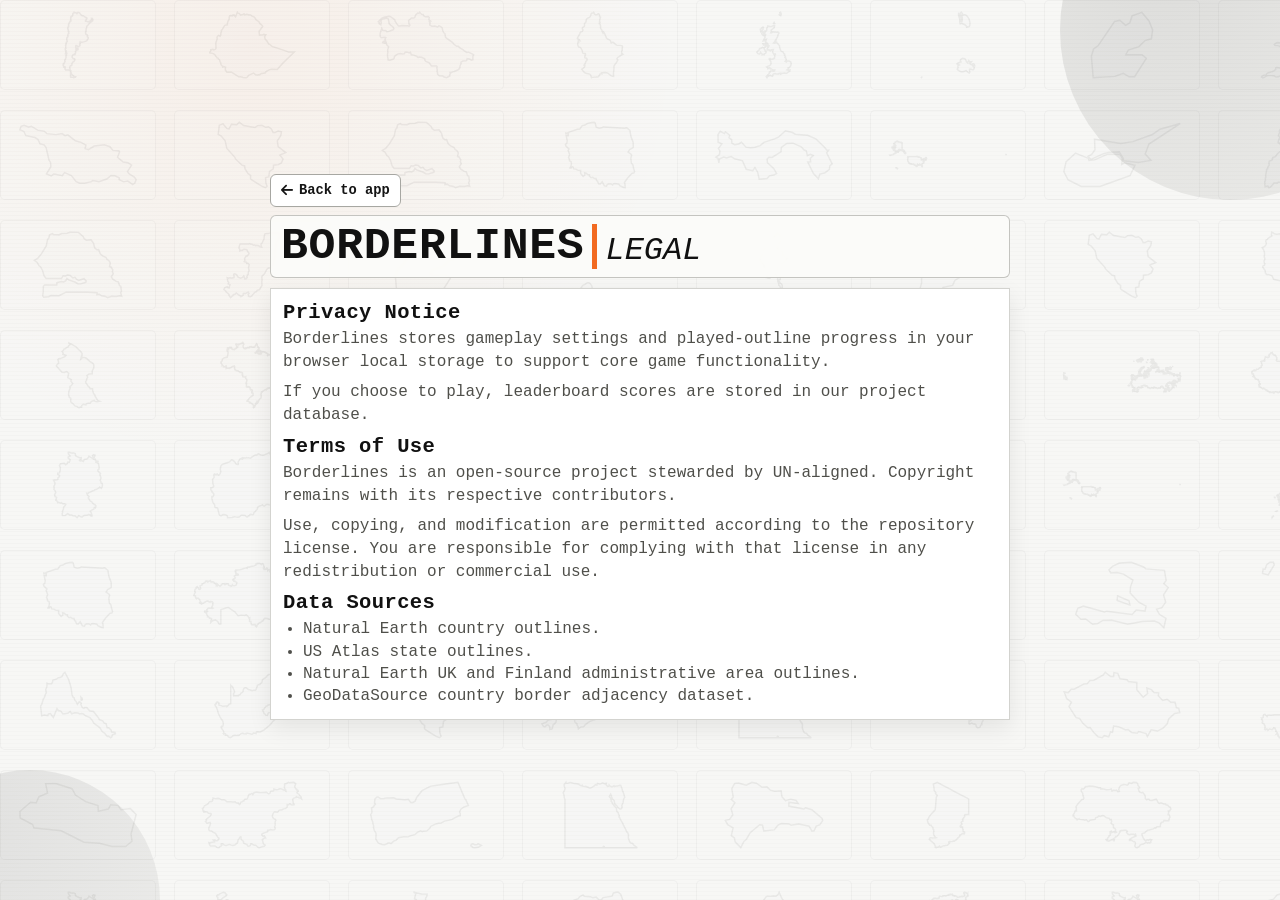
<file: legal.html>
<!doctype html>
<html lang="en">
  <head>
    <meta charset="UTF-8" />
    <meta name="viewport" content="width=device-width, initial-scale=1.0" />
    <title>Borderlines Legal and Sources</title>
    <link
      rel="stylesheet"
      href="https://cdnjs.cloudflare.com/ajax/libs/font-awesome/6.7.2/css/all.min.css"
      integrity="sha512-Evv84Mr4kqVGRNSgIGL/F/aIDqQb7xQ2vcrdIwxfjThSH8CSR7PBEakCr51Ck+w+/U6swU2Im1vVX0SVk9ABhg=="
      crossorigin="anonymous"
      referrerpolicy="no-referrer"
    />
    <link rel="stylesheet" href="./css/style.css" />
    <link rel="stylesheet" href="./css/backdrop.css" />
    <link rel="stylesheet" href="./css/home.css" />
    <link rel="stylesheet" href="./css/mobile.css" media="(max-width: 780px)" />
  </head>
  <body class="legal-view">
    <div id="outlineBackdrop" class="outline-backdrop" aria-hidden="true"></div>
    <div class="bg-shape bg-shape-1" aria-hidden="true"></div>
    <div class="bg-shape bg-shape-2" aria-hidden="true"></div>

    <main class="app">
      <div class="top-nav-row" id="topNavRow">
        <button id="backToModesBtn" type="button" class="ghost">
          <i class="fa-solid fa-arrow-left" aria-hidden="true"></i>
          <span>Back to app</span>
        </button>
      </div>

      <header class="header">
        <div class="header-title-row">
          <h1>Borderlines</h1>
          <span id="headerModeLabel" class="header-mode-label">Legal</span>
        </div>
      </header>

      <section class="card mode-select legal-page">
        <div class="mode-select-head">
          <h2>Privacy Notice</h2>
        </div>
        <p>
          Borderlines stores gameplay settings and played-outline progress in
          your browser local storage to support core game functionality.
        </p>
        <p>
          If you choose to play, leaderboard scores are stored in our project
          database.
        </p>

        <div class="mode-select-head legal-head-gap">
          <h2>Terms of Use</h2>
        </div>
        <p>
          Borderlines is an open-source project stewarded by UN-aligned.
          Copyright remains with its respective contributors.
        </p>
        <p>
          Use, copying, and modification are permitted according to the
          repository license. You are responsible for complying with that
          license in any redistribution or commercial use.
        </p>

        <div class="mode-select-head legal-head-gap">
          <h2>Data Sources</h2>
        </div>
        <ul class="legal-list">
          <li>Natural Earth country outlines.</li>
          <li>US Atlas state outlines.</li>
          <li>Natural Earth UK and Finland administrative area outlines.</li>
          <li>GeoDataSource country border adjacency dataset.</li>
        </ul>
      </section>
    </main>

    <script src="./vendor/d3.v7.min.js"></script>
    <script type="module">
      import { loadGameData } from "./js/gameData.js";

      const outlineBackdrop = document.getElementById("outlineBackdrop");
      const backBtn = document.getElementById("backToModesBtn");
      backBtn?.addEventListener("click", () => {
        window.location.href = "./index.html";
      });

      function createBackdropToken(country) {
        const d3 = globalThis.d3;
        const feature = country?.feature;
        if (!d3 || !feature) {
          return null;
        }

        const projection = d3.geoMercator();
        projection.fitExtent(
          [
            [4, 4],
            [68, 40],
          ],
          feature,
        );
        const path = d3.geoPath(projection);
        const pathD = path(feature);
        if (!pathD) {
          return null;
        }

        const token = document.createElement("div");
        token.className = "outline-backdrop-token";

        const svg = document.createElementNS(
          "http://www.w3.org/2000/svg",
          "svg",
        );
        svg.setAttribute("class", "outline-backdrop-svg");
        svg.setAttribute("viewBox", "0 0 72 44");
        svg.setAttribute("aria-hidden", "true");

        const p = document.createElementNS(
          "http://www.w3.org/2000/svg",
          "path",
        );
        p.setAttribute("d", pathD);
        p.setAttribute("class", "outline-backdrop-path");
        svg.appendChild(p);
        token.appendChild(svg);
        return token;
      }

      function renderOutlineBackdrop(data) {
        if (!outlineBackdrop) {
          return;
        }

        outlineBackdrop.innerHTML = "";
        if (!data?.countries?.length) {
          return;
        }

        const isMobile = window.matchMedia("(max-width: 780px)").matches;
        const isWide = window.matchMedia("(min-width: 1280px)").matches;
        const viewportHeight = Math.max(window.innerHeight || 0, 320);

        const tokenHeight = isMobile ? 50 : isWide ? 90 : 72;
        const lineGap = isMobile ? 12 : isWide ? 20 : 16;
        const rowStep = tokenHeight + lineGap;
        const computedRows =
          Math.floor((viewportHeight - tokenHeight) / rowStep) + 1;
        const rows = isWide
          ? Math.max(8, Math.ceil(viewportHeight / rowStep) + 1)
          : Math.max(4, Math.min(10, computedRows));
        const occupiedHeight = tokenHeight + (rows - 1) * rowStep;
        const startTop = isWide
          ? 0
          : Math.max(0, Math.floor((viewportHeight - occupiedHeight) / 2));

        const perRow = isMobile ? 8 : isWide ? 14 : 11;

        for (let rowIndex = 0; rowIndex < rows; rowIndex += 1) {
          const row = document.createElement("div");
          row.className = "outline-backdrop-row";
          if (rowIndex % 2 === 1) {
            row.classList.add("reverse");
          }
          row.style.top = `${startTop + rowIndex * rowStep}px`;
          row.style.setProperty(
            "--row-duration",
            `${28 + Math.random() * 18}s`,
          );
          row.style.setProperty("--row-delay", `${-1 * Math.random() * 10}s`);

          const track = document.createElement("div");
          track.className = "outline-backdrop-track";
          const tokens = [];

          for (let i = 0; i < perRow; i += 1) {
            const country =
              data.countries[Math.floor(Math.random() * data.countries.length)];
            const token = createBackdropToken(country);
            if (token) {
              tokens.push(token);
              track.appendChild(token);
            }
          }

          tokens.forEach((token) => {
            track.appendChild(token.cloneNode(true));
          });

          row.appendChild(track);
          outlineBackdrop.appendChild(row);
        }
      }

      let backdropData = null;

      loadGameData()
        .then((data) => {
          backdropData = data;
          renderOutlineBackdrop(data);
        })
        .catch((error) => {
          console.error(error);
        });

      window.addEventListener("resize", () => {
        if (backdropData) {
          renderOutlineBackdrop(backdropData);
        }
      });
    </script>
  </body>
</html>
</file>
<file: css/style.css>
:root {
  --paper: #f7f7f5;
  --panel: #ffffff;
  --ink: #111111;
  --ink-muted: #4f4f4f;
  --line: #d3d3cf;
  --line-strong: #a7a7a2;
  --accent: #f26a21;
  --accent-deep: #c94d10;
  --correct: #1a7f45;
  --wrong: #ad2d2d;
  --shadow: 0 8px 22px rgba(0, 0, 0, 0.08);
  --font-ui:
    ui-monospace, "SFMono-Regular", Menlo, Monaco, Consolas, "Liberation Mono",
    "Courier New", monospace;
  --font-ui-emoji:
    ui-monospace, "SFMono-Regular", Menlo, Monaco, Consolas, "Liberation Mono",
    "Courier New", "Apple Color Emoji", "Segoe UI Emoji", "Noto Color Emoji",
    monospace;
}

* {
  box-sizing: border-box;
}

html,
body {
  height: 100%;
}

body {
  margin: 0;
  min-height: 100vh;
  color: var(--ink);
  background:
    radial-gradient(
      circle at 20% 5%,
      rgba(242, 106, 33, 0.06),
      transparent 32%
    ),
    repeating-linear-gradient(
      0deg,
      rgba(0, 0, 0, 0.015),
      rgba(0, 0, 0, 0.015) 1px,
      transparent 1px,
      transparent 4px
    ),
    var(--paper);
  font-family: var(--font-ui);
  overflow-y: auto;
  overflow-x: hidden;
  display: flex;
  align-items: flex-start;
  justify-content: flex-start;
}

body.settings-open {
  overflow: hidden;
}

body.name-modal-open {
  overflow: hidden;
}

body.progress-view {
  align-items: flex-start;
  justify-content: flex-start;
}

body.legal-view {
  align-items: center;
  justify-content: center;
}

.bg-shape {
  position: fixed;
  z-index: 0;
  border-radius: 999px;
  pointer-events: none;
}

.bg-shape-1 {
  width: 340px;
  height: 340px;
  top: -140px;
  right: -120px;
  opacity: 0.12;
  background: radial-gradient(circle at 30% 30%, #222222, #9a9a95);
}

.bg-shape-2 {
  width: 260px;
  height: 260px;
  bottom: -130px;
  left: -100px;
  opacity: 0.1;
  background: radial-gradient(circle at 20% 20%, #222222, #9d9d98);
}

.app {
  position: relative;
  z-index: 1;
  width: min(900px, 100%);
  margin: 0 auto;
  padding: 20px 80px 26px;
}

.top-nav-row {
  margin: 0 0 8px;
  display: flex;
}

.header {
  position: relative;
  margin-bottom: 10px;
  padding: 8px 10px;
  border: 1px solid rgba(167, 167, 162, 0.65);
  border-radius: 6px;
  background: rgba(252, 252, 250, 0.9);
  backdrop-filter: blur(1px);
}

.header h1 {
  margin: 0;
  font-size: clamp(1.95rem, 3.8vw, 2.8rem);
  line-height: 1;
  letter-spacing: 0.7px;
  text-transform: uppercase;
  padding-right: 8px;
  border-right: 5px solid var(--accent);
}

.header-title-row {
  display: inline-flex;
  align-items: flex-end;
  gap: 8px;
}

.header-utility-row {
  margin-top: 5px;
  display: flex;
  justify-content: space-between;
  align-items: center;
  gap: 10px;
}

.header-actions {
  display: inline-flex;
  align-items: center;
  gap: 8px;
}

.header-actions i.fa-solid {
  display: inline-block;
  width: 1.1em;
  text-align: center;
}

body.progress-view .header-utility-row {
  justify-content: flex-end;
}

body.progress-view .header-actions {
  justify-content: flex-end;
}

body.in-mode .header-utility-row {
  display: none;
}

.header-mode-label {
  padding: 0;
  color: var(--ink);
  font-size: clamp(1.35rem, 2.9vw, 2rem);
  font-weight: 200;
  text-transform: uppercase;
  font-style: italic;
}

body.in-mode .header h1 {
  padding-right: 8px;
  border-right: 5px solid var(--accent);
}

#headerDescription {
  margin: 8px 0 10px;
  color: var(--ink-muted);
  max-width: 62ch;
  font-size: 0.95rem;
  line-height: 1.35;
}

.header-meta {
  margin: 8px 0 0;
  color: var(--ink);
  font-size: 0.9rem;
  font-weight: 700;
  letter-spacing: 0.15px;
  display: flex;
  flex-wrap: wrap;
  gap: 6px;
}

.meta-pill {
  display: inline-flex;
  align-items: center;
  padding: 3px 10px;
  border-radius: 999px;
  background: var(--accent);
  border: 1px solid var(--accent-deep);
  color: #fff;
  font-size: 0.78rem;
  font-weight: 700;
  line-height: 1.2;
}

.card {
  background: var(--panel);
  border: 1px solid var(--line);
  box-shadow: var(--shadow);
}

.mode-select,
.game-card,
.result-card {
  padding: 12px;
}

.game-card {
  position: relative;
}

.mode-select-head h2 {
  margin: 0;
  letter-spacing: 0.4px;
  font-size: 1.28rem;
}

.mode-select-head {
  display: flex;
  justify-content: space-between;
  align-items: center;
  gap: 8px;
  margin-bottom: 4px;
}

.active-filter {
  margin: 0;
  color: var(--ink-muted);
  font-size: 0.85rem;
  border-left: 3px solid var(--accent);
  padding-left: 8px;
  cursor: pointer;
}

.active-filter:hover {
  color: var(--ink);
}

.active-filter:focus-visible {
  outline: 2px solid var(--accent);
  outline-offset: 3px;
  border-radius: 4px;
}

.settings-panel {
  position: fixed;
  left: 50%;
  top: 50%;
  transform: translate(-50%, -50%);
  z-index: 30;
  width: min(420px, calc(100vw - 24px));
  margin: 0;
  padding: 14px;
  border: 1px solid var(--line-strong);
  border-radius: 6px;
  background: #fdfdfc;
  box-shadow: 0 18px 36px rgba(0, 0, 0, 0.25);
  max-height: calc(100vh - 24px);
  overflow-y: auto;
  overflow-x: hidden;
}

.settings-overlay {
  position: fixed;
  inset: 0;
  z-index: 29;
  background: rgba(10, 10, 10, 0.45);
  backdrop-filter: blur(1px);
}

.name-entry-overlay {
  position: fixed;
  inset: 0;
  z-index: 33;
  background:
    radial-gradient(
      circle at 18% 14%,
      rgba(242, 106, 33, 0.22),
      transparent 44%
    ),
    rgba(9, 9, 9, 0.62);
  backdrop-filter: blur(2px);
}

.name-entry-panel {
  position: fixed;
  left: 50%;
  top: 50%;
  transform: translate(-50%, -50%);
  z-index: 34;
  width: min(440px, calc(100vw - 24px));
  margin: 0;
  padding: 16px;
  border: 1px solid rgba(201, 77, 16, 0.5);
  border-radius: 10px;
  background: linear-gradient(
    160deg,
    rgba(255, 255, 255, 0.98),
    rgba(251, 246, 242, 0.98)
  );
  box-shadow: 0 26px 58px rgba(0, 0, 0, 0.28);
}

.name-entry-panel h3 {
  margin: 0;
  letter-spacing: 0.25px;
  font-size: 1.04rem;
}

.name-entry-copy {
  margin: 6px 0 10px;
  color: var(--ink-muted);
  font-size: 0.82rem;
  line-height: 1.4;
}

.name-entry-name-row {
  display: grid;
  grid-template-columns: 1fr auto;
  gap: 8px;
  align-items: center;
}

#nameEntryInput {
  width: 100%;
  border: 1px solid rgba(201, 77, 16, 0.42);
  border-radius: 8px;
  padding: 10px 11px;
  font: inherit;
  font-size: 1rem;
  font-weight: 700;
  color: #1d1d1a;
  background: #fff;
}

.name-entry-country-row {
  display: grid;
  grid-template-columns: 1fr auto;
  gap: 8px;
  align-items: center;
}

#nameEntryCountryInput {
  width: 100%;
  margin-top: 2px;
  border: 1px solid rgba(201, 77, 16, 0.35);
  border-radius: 8px;
  padding: 9px 10px;
  font: inherit;
  font-size: 0.92rem;
  background: #fff;
}

.name-entry-country-emoji {
  width: 38px;
  height: 38px;
  margin-top: 2px;
  border: 1px solid rgba(201, 77, 16, 0.35);
  border-radius: 8px;
  display: inline-flex;
  align-items: center;
  justify-content: center;
  font-size: 1.2rem;
  background: #fff;
}

#generateNameBtn {
  min-width: 98px;
  margin-top: 0;
}

#nameEntryInput:focus {
  outline: none;
  border-color: var(--accent);
  box-shadow: 0 0 0 3px rgba(242, 106, 33, 0.22);
}

#nameEntryCountryInput:focus {
  outline: none;
  border-color: var(--accent);
  box-shadow: 0 0 0 3px rgba(242, 106, 33, 0.18);
}

.name-entry-error {
  min-height: 20px;
  margin: 7px 0 0;
  color: var(--wrong);
  font-size: 0.78rem;
  font-weight: 700;
}

.name-entry-actions {
  margin-top: 8px;
  display: flex;
  gap: 8px;
  flex-wrap: wrap;
}

#saveNameBtn {
  background: var(--accent);
  border-color: var(--accent-deep);
}

#saveNameBtn:hover {
  background: var(--accent-deep);
}

.settings-panel h3 {
  margin: 0 0 6px;
  font-size: 0.95rem;
}

.settings-label {
  display: block;
  margin-bottom: 4px;
  font-weight: 700;
  font-size: 0.85rem;
}

.country-suggest-bar {
  margin: 0 0 6px;
  display: flex;
  flex-wrap: wrap;
  gap: 6px;
}

.country-suggest-bar.chain-suggest-top {
  margin-bottom: 5px;
}

.country-suggest-chip {
  border: 1px solid var(--line-strong);
  border-radius: 999px;
  padding: 4px 10px;
  background: #fff;
  color: var(--ink);
  font: inherit;
  font-size: 0.78rem;
  font-weight: 600;
  line-height: 1.2;
  cursor: pointer;
}

.country-suggest-chip:hover {
  border-color: var(--accent);
  background: #fff4ec;
}

#continentSelect,
#progressRegionSelect {
  width: 100%;
  border: 1px solid var(--line-strong);
  border-radius: 6px;
  padding: 7px 8px;
  font: inherit;
  background: #fff;
}

#progressRegionSelect {
  border-color: rgba(201, 77, 16, 0.38);
  background: linear-gradient(180deg, #fff, #fffaf6);
}

.settings-actions {
  margin-top: 8px;
  display: flex;
  gap: 8px;
  flex-wrap: wrap;
}

.settings-note {
  margin: 6px 0 0;
  color: var(--ink-muted);
  font-size: 0.78rem;
  line-height: 1.35;
}

.mode-cards {
  display: grid;
  grid-template-columns: repeat(2, minmax(0, 1fr));
  gap: 10px;
  align-content: start;
  min-height: 360px;
}

.mode-cards.is-loading {
  pointer-events: none;
}

.mode-card-skeleton {
  min-height: 112px;
  border: 1px solid var(--line-strong);
  border-radius: 10px;
  background:
    linear-gradient(
      100deg,
      rgba(255, 255, 255, 0.95) 30%,
      rgba(242, 242, 239, 0.95) 50%,
      rgba(255, 255, 255, 0.95) 70%
    ),
    linear-gradient(170deg, #ffffff, #fbfbf8);
  background-size:
    220% 100%,
    100% 100%;
  animation: mode-card-skeleton-shimmer 1.3s linear infinite;
}

@keyframes mode-card-skeleton-shimmer {
  from {
    background-position:
      180% 0,
      0 0;
  }
  to {
    background-position:
      -20% 0,
      0 0;
  }
}

.mode-card {
  border: 1px solid var(--line-strong);
  border-radius: 10px;
  background: linear-gradient(170deg, #ffffff, #fbfbf8);
  color: var(--ink);
  text-align: left;
  padding: 11px;
  display: grid;
  grid-template-columns: 1fr;
  gap: 9px;
  align-items: start;
  cursor: pointer;
  transition:
    transform 140ms ease,
    border-color 110ms ease,
    background-color 110ms ease,
    box-shadow 140ms ease;
}

.mode-card-top {
  display: grid;
  grid-template-columns: auto 1fr;
  gap: 9px;
  align-items: start;
}

.mode-card-icon {
  width: 30px;
  height: 30px;
  border: 1px solid rgba(201, 77, 16, 0.28);
  border-radius: 8px;
  background: rgba(242, 106, 33, 0.09);
  color: #a44712;
  display: inline-flex;
  align-items: center;
  justify-content: center;
  font-size: 0.94rem;
  line-height: 1;
}

.mode-card-copy {
  display: grid;
  gap: 4px;
}

.mode-card strong {
  font-size: 0.98rem;
  line-height: 1.05;
}

.mode-card-copy > span {
  color: var(--ink-muted);
  font-size: 0.8rem;
  line-height: 1.25;
}

.mode-card:hover {
  border-color: var(--accent);
  background: linear-gradient(170deg, #fffdf8, #fff4ec);
  box-shadow: 0 8px 20px rgba(0, 0, 0, 0.1);
  transform: translateY(-1px);
}

.mode-card.competitive-unfinished {
  border-color: #caa53a;
  background: linear-gradient(170deg, #fff8cf, #ffed9b);
}

.mode-card.competitive-unfinished:hover {
  border-color: #b68f27;
  background: linear-gradient(170deg, #fff4b7, #ffe57f);
}

.mode-card.competitive-played {
  border-color: #3d8b58;
  background: linear-gradient(170deg, #e9f8eb, #cdeecf);
}

.mode-card.competitive-played:hover {
  border-color: #2f7447;
  background: linear-gradient(170deg, #ddf4df, #bde6c2);
}

.mode-card.locked {
  border-color: #b7b7b2;
  background: linear-gradient(180deg, #f3f3f1, #ecece8);
  color: #5e5e59;
  cursor: not-allowed;
  opacity: 0.9;
}

.mode-card.locked.competitive-played {
  border-color: #3d8b58;
  background: linear-gradient(170deg, #e9f8eb, #cdeecf);
  color: #2d4f36;
  opacity: 1;
}

.mode-card.locked:hover {
  border-color: #b7b7b2;
  background: linear-gradient(180deg, #f3f3f1, #ecece8);
}

.mode-card.locked.competitive-played:hover {
  border-color: #2f7447;
  background: linear-gradient(170deg, #ddf4df, #bde6c2);
}

.mode-lock-note {
  display: inline-flex;
  justify-self: start;
  align-items: center;
  padding: 3px 8px;
  border: 1px solid #a0a09b;
  border-radius: 999px;
  background: #dfdfda;
  color: #3d3d38;
  font-size: 0.72rem;
  font-weight: 700;
}

.status-row {
  display: flex;
  justify-content: space-between;
  gap: 8px;
  font-weight: 700;
  font-size: 0.85rem;
  margin-bottom: 8px;
}

.prompt {
  margin: 4px 0;
  font-size: 1.18rem;
  line-height: 1.18;
  font-family: var(--font-ui-emoji);
}

.hint {
  margin: 3px 0 10px;
  color: var(--ink-muted);
  font-size: 0.84rem;
  line-height: 1.3;
}

.assist-row {
  margin: 0 0 8px;
}

.assist-toggle {
  display: inline-flex;
  align-items: center;
  gap: 7px;
  color: var(--ink-muted);
  font-weight: 600;
  font-size: 0.82rem;
  cursor: pointer;
}

.assist-toggle input {
  position: absolute;
  opacity: 0;
  width: 1px;
  height: 1px;
  pointer-events: none;
}

.assist-toggle-ui {
  width: 36px;
  height: 20px;
  border-radius: 999px;
  border: 1px solid var(--line-strong);
  background: #efefed;
  position: relative;
  flex: 0 0 auto;
  transition: background-color 150ms ease;
}

.assist-toggle-ui::after {
  content: "";
  position: absolute;
  width: 14px;
  height: 14px;
  border-radius: 50%;
  top: 2px;
  left: 2px;
  background: #ffffff;
  border: 1px solid #9d9d99;
  transition: transform 150ms ease;
}

.assist-toggle input:checked + .assist-toggle-ui {
  background: var(--accent);
  border-color: var(--accent-deep);
}

.assist-toggle input:checked + .assist-toggle-ui::after {
  transform: translateX(16px);
  border-color: #8d350f;
}

.assist-toggle-text {
  line-height: 1.15;
}

.world-map-wrap {
  margin-bottom: 10px;
  border: 1px solid var(--line-strong);
  border-radius: 6px;
  background: #fbfbfa;
  overflow: hidden;
  position: relative;
}
.world-map-fixed-labels {
  position: absolute;
  left: 10px;
  top: 10px;
  z-index: 3;
  display: grid;
  gap: 6px;
  max-width: min(64%, 360px);
  pointer-events: none;
}
.world-map-fixed-label {
  display: inline-block;
  width: fit-content;
  padding: 4px 9px;
  border-radius: 999px;
  border: 1px solid rgba(16, 16, 16, 0.45);
  background: rgba(255, 255, 255, 0.93);
  color: #111;
  font-size: 0.76rem;
  font-weight: 700;
  line-height: 1.2;
}

#worldMapSvg {
  width: 100%;
  height: auto;
  display: block;
  cursor: grab;
  touch-action: none;
  -webkit-tap-highlight-color: transparent;
}

#worldMapSvg.is-zooming {
  cursor: grabbing;
}

#worldMapSvg.map-select-mode {
  cursor: default;
}

#worldMapSvg.map-select-mode.is-zooming {
  cursor: grabbing;
}

.world-country {
  fill: #e7e7e3;
  stroke: #9d9d99;
  stroke-width: 0.65;
  stroke-linejoin: round;
  stroke-linecap: round;
  vector-effect: non-scaling-stroke;
  shape-rendering: geometricPrecision;
}

#worldMapSvg.is-zooming .world-country {
  vector-effect: non-scaling-stroke;
  shape-rendering: geometricPrecision;
}

.world-country[data-iso2] {
  cursor: inherit;
}

#worldMapSvg.map-select-mode .world-country[data-iso2] {
  cursor: pointer;
}

@media (hover: hover) and (pointer: fine) {
  .world-country[data-iso2]:hover {
    fill: #f1ebe0;
  }
}

.map-controls {
  position: absolute;
  right: 10px;
  top: 10px;
  display: flex;
  flex-direction: column;
  gap: 8px;
  z-index: 2;
}

.map-control-btn {
  width: 48px;
  height: 48px;
  border: 1px solid #111;
  background: rgba(247, 244, 235, 0.96);
  color: #111;
  font-size: 1.4rem;
  line-height: 1;
  cursor: pointer;
  touch-action: manipulation;
}

.map-control-btn:hover {
  background: #ece6d8;
}

.map-control-btn:active {
  background: #e3dac7;
}

.map-control-btn:focus-visible {
  outline: 2px solid var(--accent);
  outline-offset: 1px;
}
.world-country.focus,
.world-country.role-clue,
.world-country.role-mid {
  fill: #f7c6a9;
  stroke: var(--accent-deep);
  stroke-width: 1;
}

.world-country.role-answer,
.world-country.role-destination {
  fill: green;
  stroke: #7a2f08;
  stroke-width: 1.1;
}

.world-country.role-selected {
  fill: #f7d35b;
  stroke: #9a6c00;
  stroke-width: 1.2;
}

.world-country.role-start {
  fill: green;
  stroke: #585854;
  stroke-width: 1.1;
}

.world-chain-arrow {
  stroke: var(--accent-deep);
  stroke-width: 2;
  fill: none;
  marker-end: url(#worldArrowHead);
  opacity: 0.9;
}

.world-distance-line {
  stroke: #1c4f99;
  stroke-width: 2;
  stroke-dasharray: 5 4;
  opacity: 0.95;
}

.world-map-label {
  font-size: 12px;
  font-weight: 700;
  fill: #fff;
}

.world-map-label-bg {
  fill: var(--ink);
  stroke: #000;
  stroke-width: 0.8;
}

.outline-wrap,
.duel-card,
.mini-outline-card {
  border: 1px dashed var(--line-strong);
  border-radius: 6px;
  background: #fafaf9;
  overflow: hidden;
}

#outlineSvg,
#leftSvg,
#rightSvg,
.mini-outline-svg {
  width: 100%;
  height: auto;
  display: block;
}

.country-path {
  fill: #efefec;
  stroke: #212121;
  stroke-width: 1.9;
  stroke-linejoin: round;
  animation: pop-in 220ms ease-out;
}

@keyframes pop-in {
  from {
    transform: scale(0.985);
    transform-origin: center;
    opacity: 0.4;
  }
  to {
    transform: scale(1);
    opacity: 1;
  }
}

.duel-wrap {
  display: grid;
  grid-template-columns: repeat(2, minmax(0, 1fr));
  gap: 9px;
}

.multi-wrap {
  display: grid;
  grid-template-columns: repeat(4, minmax(0, 1fr));
  gap: 8px;
  margin-bottom: 10px;
}

body.mode-reverse-border .multi-wrap {
  grid-template-columns: repeat(2, minmax(0, 1fr));
}

.mini-outline-label,
.duel-tag {
  display: inline-block;
  width: fit-content;
  justify-self: start;
  margin: 6px;
  padding: 2px 7px;
  border-radius: 4px;
  background: var(--ink);
  color: #fff;
  font-size: 0.72rem;
  font-weight: 700;
}

.mini-outline-card.unknown-slot {
  min-height: 132px;
  display: grid;
  grid-template-rows: auto 1fr;
  align-items: stretch;
}

.mini-outline-mark {
  display: grid;
  place-items: center;
  font-size: clamp(2.1rem, 4vw, 2.8rem);
  font-weight: 800;
  color: #2f312a;
  line-height: 1;
}

.answer-row {
  margin-top: 10px;
  display: grid;
  grid-template-columns: 1fr;
  gap: 8px;
}

.chain-builder-wrap {
  margin-top: 10px;
  display: grid;
  gap: 8px;
}

.chain-input-row {
  display: grid;
  grid-template-columns: 1fr 1fr auto;
  gap: 8px;
  align-items: start;
}

.chain-builder-wrap.without-inline-submit .chain-input-row {
  grid-template-columns: 1fr 1fr;
}

.chain-input-cell {
  display: grid;
  gap: 5px;
}

.chain-inline-row {
  display: grid;
  grid-template-columns: 1fr 66px;
  gap: 6px;
  align-items: center;
}

#chainInput1,
#chainInput2,
#answerInput {
  border: 1px solid var(--line-strong);
  border-radius: 6px;
  padding: 8px 9px;
  font-size: 0.92rem;
  background: #fff;
}

#chainInput1:focus,
#chainInput2:focus,
#answerInput:focus,
#continentSelect:focus {
  outline: none;
  border-color: var(--accent);
  box-shadow: 0 0 0 2px rgba(242, 106, 33, 0.18);
}

.chain-inline-preview {
  width: 66px;
  height: 44px;
  border: 1px dashed var(--line-strong);
  border-radius: 6px;
  background: #fbfbfa;
  overflow: hidden;
}

.chain-inline-preview .mini-outline-svg {
  width: 100%;
  height: 100%;
}

input,
button {
  font: inherit;
}

.choice-wrap {
  margin-top: 10px;
  display: grid;
  grid-template-columns: repeat(3, minmax(0, 1fr));
  gap: 8px;
}

.secondary-actions {
  margin-top: 8px;
  display: flex;
  justify-content: flex-start;
  gap: 8px;
  flex-wrap: wrap;
}

.secondary-actions button {
  min-width: 140px;
}

.choice-btn,
button {
  border: 1px solid #151515;
  border-radius: 6px;
  padding: 8px 10px;
  background: #151515;
  color: #fff;
  font-weight: 700;
  font-size: 0.86rem;
  cursor: pointer;
  transition:
    background-color 120ms ease,
    border-color 120ms ease;
}

.choice-btn:hover,
button:hover {
  background: #2a2a2a;
}

button.ghost {
  background: #fff;
  color: #151515;
  border-color: var(--line-strong);
}

button.ghost:hover {
  background: #f6f6f4;
  border-color: var(--accent);
}

button.ghost.is-active {
  background: #fef1e8;
  border-color: var(--accent);
  color: #8d360d;
}

#backToModesBtn {
  display: inline-flex;
  align-items: center;
  gap: 6px;
}

#submitBtn,
#chainSubmitBtn,
#saveSettingsBtn,
#overlayNextBtn {
  background: var(--accent);
  border-color: var(--accent-deep);
}

#submitBtn:hover,
#chainSubmitBtn:hover,
#saveSettingsBtn:hover,
#overlayNextBtn:hover {
  background: var(--accent-deep);
}

.feedback {
  min-height: 20px;
  margin: 10px 0 2px;
  font-size: 0.85rem;
  font-weight: 700;
  font-family: var(--font-ui-emoji);
}

.feedback.correct {
  color: var(--correct);
}

.feedback.wrong {
  color: var(--wrong);
}

.result-overlay {
  position: absolute;
  inset: 0;
  display: grid;
  place-items: center;
  background: rgba(0, 0, 0, 0.42);
  border-radius: 6px;
  z-index: 6;
}

.result-overlay-card {
  width: min(520px, calc(100% - 20px));
  background: #fff;
  border: 1px solid var(--line-strong);
  border-radius: 6px;
  padding: 12px;
  box-shadow: 0 8px 20px rgba(0, 0, 0, 0.18);
}

.result-overlay-card.correct {
  border-left: 4px solid var(--correct);
}

.result-overlay-card.wrong {
  border-left: 4px solid var(--wrong);
}

.result-overlay-message {
  margin: 0 0 8px;
  color: #202020;
  font-weight: 700;
  font-size: 0.92rem;
  font-family: var(--font-ui-emoji);
}

.nav-row,
.finish-actions {
  display: flex;
  gap: 8px;
  flex-wrap: wrap;
}

.finish-actions {
  margin-top: 10px;
}

.score-summary {
  margin-top: 8px;
  margin-bottom: 10px;
  border: 1px solid rgba(201, 77, 16, 0.35);
  border-radius: 10px;
  padding: 10px;
  background: linear-gradient(
    140deg,
    rgba(255, 255, 255, 0.98),
    rgba(255, 244, 236, 0.95)
  );
  box-shadow: inset 0 0 0 1px rgba(255, 255, 255, 0.7);
}

.score-summary-label {
  color: var(--ink-muted);
  font-size: 0.76rem;
  font-weight: 700;
  letter-spacing: 0.5px;
  text-transform: uppercase;
}

.score-summary-value {
  display: flex;
  align-items: baseline;
  gap: 6px;
  margin-top: 1px;
}

.score-summary-main {
  font-size: clamp(2rem, 4.7vw, 2.7rem);
  line-height: 1;
  font-weight: 800;
  color: var(--accent-deep);
}

.score-summary-divider,
.score-summary-max {
  font-size: 1.12rem;
  font-weight: 700;
  color: #4c4b47;
}

.score-summary-meta {
  margin-top: 4px;
  display: inline-flex;
  align-items: center;
  gap: 7px;
  padding: 3px 9px;
  border-radius: 999px;
  border: 1px solid rgba(76, 75, 71, 0.2);
  background: rgba(255, 255, 255, 0.9);
  color: #2d2c29;
  font-size: 0.75rem;
  font-weight: 700;
}

.score-summary-dot {
  width: 5px;
  height: 5px;
  border-radius: 999px;
  background: var(--accent);
}

.leaderboard-wrap {
  margin-top: 10px;
  border: 1px solid var(--line);
  border-radius: 6px;
  padding: 10px;
  background: #fafaf8;
}

.leaderboard-head {
  display: flex;
  justify-content: space-between;
  align-items: center;
  gap: 8px;
}

.leaderboard-head h3 {
  margin: 0;
  font-size: 0.95rem;
}

.leaderboard-tabs {
  display: inline-flex;
  gap: 3px;
  padding: 3px;
  border-radius: 999px;
  border: 1px solid var(--line);
  background: #f0efe9;
}

.leaderboard-tab {
  border: 0;
  border-radius: 999px;
  padding: 4px 10px;
  font-size: 0.74rem;
  font-weight: 800;
  letter-spacing: 0.02em;
  color: var(--ink-muted);
  background: transparent;
  box-shadow: none;
}

.leaderboard-tab:hover,
.leaderboard-tab:focus-visible {
  color: var(--ink);
  background: rgba(45, 44, 41, 0.08);
}

.leaderboard-tab.is-active {
  color: #fff;
  background: var(--accent);
}

.player-name-label {
  margin: 8px 0 6px;
  font-size: 0.82rem;
  color: var(--ink-muted);
}

#changePlayerNameBtn {
  margin-bottom: 6px;
}

.leaderboard-status {
  min-height: 18px;
  margin: 0 0 8px;
  font-size: 0.78rem;
  color: var(--ink-muted);
}

.leaderboard-status.wrong {
  color: var(--wrong);
}

.leaderboard-list {
  margin: 0;
  padding: 0;
  list-style: none;
  display: grid;
  gap: 6px;
}

.leaderboard-row {
  display: grid;
  grid-template-columns: 44px minmax(0, 1fr) 74px 58px;
  align-items: center;
  gap: 6px;
  border: 1px solid var(--line);
  border-radius: 6px;
  padding: 6px 8px;
  font-size: 0.8rem;
  background: #fff;
  position: relative;
}

.leaderboard-row.me {
  border: 2px solid var(--accent);
  background: #fff8f2;
  box-shadow: 0 0 0 1px rgba(242, 106, 33, 0.18);
}

.lb-you {
  position: absolute;
  top: -8px;
  right: 8px;
  padding: 1px 7px;
  border-radius: 999px;
  background: var(--accent);
  color: #fff;
  font-size: 0.68rem;
  font-weight: 800;
  letter-spacing: 0.01em;
}

.lb-rank,
.lb-score,
.lb-time {
  font-weight: 700;
}

.lb-name {
  white-space: nowrap;
  overflow: hidden;
  text-overflow: ellipsis;
}

.legal-link-footer {
  margin-top: 10px;
  border: 1px solid var(--line);
  border-radius: 6px;
  background: rgba(252, 252, 249, 0.92);
  padding: 8px 10px;
}

.legal-link-footer a {
  color: #5c5c57;
  font-size: 0.74rem;
  text-decoration: none;
  font-weight: 700;
}

.legal-link-footer a:hover {
  color: #8d360d;
  text-decoration: underline;
}

body.in-mode .legal-link-footer {
  display: none;
}

.legal-page p {
  margin: 0 0 8px;
  color: #4f4f4a;
  line-height: 1.42;
}

.legal-head-gap {
  margin-top: 8px;
}

.legal-list {
  margin: 0;
  padding-left: 20px;
  color: #4f4f4a;
  line-height: 1.38;
}

.hidden {
  display: none;
}

@media (max-width: 780px) {
  .mode-cards,
  .choice-wrap {
    grid-template-columns: 1fr;
  }

  .mode-cards {
    min-height: fit-content;
  }

  .duel-wrap {
    grid-template-columns: repeat(2, minmax(0, 1fr));
  }

  .multi-wrap {
    grid-template-columns: repeat(2, minmax(0, 1fr));
  }

  .meta-pill {
    padding: 2px 8px;
    font-size: 0.72rem;
  }

  .leaderboard-head {
    align-items: flex-start;
    flex-direction: column;
  }

  .answer-row,
  .chain-input-row {
    grid-template-columns: 1fr;
  }

  button,
  #answerInput,
  #chainInput1,
  #chainInput2,
  #nameEntryInput,
  #nameEntryCountryInput {
    width: 100%;
  }

  .name-entry-name-row,
  .name-entry-country-row {
    grid-template-columns: 1fr;
  }

  .name-entry-country-emoji {
    width: 100%;
    justify-content: flex-start;
    padding-left: 10px;
  }

  .leaderboard-row {
    grid-template-columns: 34px minmax(0, 1fr) 64px 46px;
    font-size: 0.74rem;
    padding: 6px;
  }

  .name-entry-panel {
    padding: 12px;
  }

  .score-summary {
    padding: 8px;
  }
}
</file>
<file: css/backdrop.css>
.outline-backdrop {
  position: fixed;
  inset: 0;
  z-index: 0;
  overflow: hidden;
  pointer-events: none;
}

.outline-backdrop-row {
  position: absolute;
  left: 0;
  width: 100%;
  overflow: hidden;
  opacity: 0.2;
}

.outline-backdrop-track {
  display: flex;
  gap: 14px;
  width: max-content;
  animation: backdrop-marquee var(--row-duration, 24s) linear infinite;
  animation-delay: var(--row-delay, 0s);
  will-change: transform;
}

.outline-backdrop-row.reverse .outline-backdrop-track {
  animation-direction: reverse;
}

.outline-backdrop-token {
  display: inline-flex;
  align-items: center;
  gap: 8px;
  padding: 3px 7px;
  border-radius: 5px;
  border: 1px solid rgba(25, 25, 25, 0.16);
  background: rgba(255, 255, 255, 0.38);
  backdrop-filter: blur(0.4px);
}

.outline-backdrop-svg {
  width: 110px;
  height: 64px;
  flex: 0 0 auto;
}

.outline-backdrop-path {
  fill: rgba(18, 18, 18, 0.025);
  stroke: rgba(20, 20, 20, 0.26);
  stroke-width: 0.8;
}

@keyframes backdrop-marquee {
  0% {
    transform: translateX(0);
  }
  100% {
    transform: translateX(-50%);
  }
}

@media (min-width: 1280px) {
  .outline-backdrop-row {
    opacity: 0.24;
  }

  .outline-backdrop-track {
    gap: 18px;
  }

  .outline-backdrop-token {
    padding: 4px 8px;
  }

  .outline-backdrop-svg {
    width: 138px;
    height: 80px;
  }
}

@media (min-width: 1680px) {
  .outline-backdrop-row {
    opacity: 0.28;
  }

  .outline-backdrop-track {
    gap: 22px;
  }

  .outline-backdrop-svg {
    width: 170px;
    height: 98px;
  }
}

@media (max-width: 780px) {
  .outline-backdrop-row {
    opacity: 0.16;
  }

  .outline-backdrop-track {
    gap: 8px;
  }

  .outline-backdrop-token {
    padding: 2px 5px;
  }

  .outline-backdrop-svg {
    width: 76px;
    height: 44px;
  }
}
</file>
<file: css/home.css>
/* Home-only overrides for a compact newspaper puzzle vibe. */
@media (min-width: 781px) {
  body.home-view,
  body.in-mode {
    align-items: center;
    justify-content: center;
  }

  body.home-view .app,
  body.in-mode .app {
    margin-top: auto;
    margin-bottom: auto;
  }
}

body.home-view .header {
  margin-bottom: 10px;
  padding: 12px;
  /* border-top: 4px solid #111; */
  border-bottom: 1px solid #cfcfca;
}

body.home-view .header h1 {
  display: inline-block;
  padding-right: 8px;
  border-right: 5px solid var(--accent);
}

body.home-view #headerDescription {
  margin: 0 0 10px;
  max-width: 68ch;
  font-size: 0.88rem;
  color: #5a5a56;
}

body.home-view .header .header-meta {
  margin: 0;
}

body.home-view .mode-select-head {
  margin-bottom: 3px;
}

body.home-view .mode-select-head h2 {
  text-transform: uppercase;
  letter-spacing: 0.6px;
  font-size: 1.03rem;
}

body.home-view #openSettingsBtn {
  display: inline-flex;
  align-items: center;
  gap: 6px;
}

body.home-view .active-filter {
  display: flex;
  width: fit-content;
  align-items: center;
  margin: 0;
  padding: 3px 10px;
  border: 1px solid var(--accent-deep);
  border-radius: 999px;
  background: var(--accent);
  color: #fff;
  font-size: 0.78rem;
  font-weight: 700;
  line-height: 1.2;
}

body.home-view .mode-cards {
  grid-template-columns: repeat(2, minmax(0, 1fr));
  gap: 8px;
}

body.home-view .mode-card {
  min-height: 112px;
  padding: 15px;
  border-radius: 8px;
}

body.home-view .mode-card .mode-card-icon {
  width: 36px;
  height: 36px;
}

body.home-view .mode-card strong {
  font-size: 0.98rem;
}

body.home-view .mode-card-copy > span {
  font-size: 0.84rem;
}

body.home-view .mode-card:hover {
  background: #fff7f2;
}

body.home-view .mode-card.competitive-unfinished:hover {
  background: linear-gradient(170deg, #fff4b7, #ffe57f);
}

body.home-view .mode-card.competitive-played:hover,
body.home-view .mode-card.locked.competitive-played:hover {
  background: linear-gradient(170deg, #ddf4df, #bde6c2);
}

@media (max-width: 780px) {
  body.home-view .header {
    margin-bottom: 6px;
    padding: 10px;
    border-top-width: 3px;
  }

  body.home-view .header h1 {
    margin-bottom: 4px;
    border-right-width: 4px;
  }

  body.home-view #headerDescription {
    margin-bottom: 8px;
    font-size: 0.74rem;
    line-height: 1.22;
  }

  body.home-view .header .header-meta {
    font-size: 0.74rem;
  }

  body.home-view .mode-cards {
    grid-template-columns: repeat(2, minmax(0, 1fr));
    gap: 6px;
  }

  body.home-view .active-filter {
    padding: 2px 8px;
    font-size: 0.72rem;
  }

  body.home-view #openSettingsBtn {
    min-width: 42px;
    width: 42px;
    padding: 0;
    justify-content: center;
  }

  body.home-view #openSettingsBtn .settings-btn-label {
    display: none;
  }

  body.home-view .mode-card {
    min-height: 174px;
    padding: 15px;
    gap: 8px;
  }

  body.home-view .mode-card .mode-card-top {
    grid-template-columns: 1fr;
    gap: 6px;
  }

  body.home-view .mode-card .mode-card-icon {
    width: 36px;
    height: 36px;
    font-size: 1rem;
  }

  body.home-view .mode-card strong {
    font-size: 0.88rem;
  }

  body.home-view .mode-card-copy > span {
    font-size: 0.76rem;
  }
}
</file>
<file: css/mobile.css>
/* Mobile-only layout constraints and compact typography. */
@media (max-width: 780px) {
  :root {
    --mobile-gap: 6px;
    --mobile-radius: 6px;
  }

  html,
  body {
    height: 100%;
  }

  body {
    min-height: 100dvh;
    max-height: none;
    display: block;
    overflow-y: auto;
    overflow-x: hidden;
  }

  .bg-shape {
    opacity: 0.08;
    transform: scale(0.7);
  }

  .app {
    width: 100%;
    max-width: 100%;
    min-height: 0;
    height: auto;
    margin: 0;
    padding: 6px;
    display: flex;
    flex-direction: column;
    gap: var(--mobile-gap);
    overflow: visible;
  }

  body.progress-view {
    height: auto;
    min-height: 100dvh;
    overflow-y: auto;
    -webkit-overflow-scrolling: touch;
  }

  body.progress-view .app {
    min-height: max-content;
    padding-bottom: calc(14px + env(safe-area-inset-bottom));
  }

  .top-nav-row {
    margin: 0;
  }

  .top-nav-row #backToModesBtn {
    width: auto;
    min-width: 0;
    min-height: 34px;
    padding: 6px 10px;
    font-size: 0.78rem;
    line-height: 1.1;
  }

  .header {
    margin: 0;
    padding: 8px 9px;
    display: grid;
    grid-template-columns: minmax(0, 1fr) auto;
    column-gap: 8px;
    row-gap: 6px;
    align-items: start;
  }

  .header h1 {
    font-size: clamp(1.2rem, 5.4vw, 1.6rem);
  }

  .header-title-row {
    grid-row: 1;
    grid-column: 1;
    min-width: 0;
    flex-wrap: wrap;
    row-gap: 2px;
  }

  .header-utility-row {
    margin-top: 0;
    display: contents;
  }

  .header-actions {
    grid-row: 1;
    grid-column: 2;
    width: auto;
    justify-self: end;
    justify-content: flex-end;
    flex-wrap: nowrap;
    gap: 6px;
  }

  .header-actions > button.ghost {
    width: 44px;
    min-width: 44px;
    height: 44px;
    padding: 0;
    display: inline-flex;
    align-items: center;
    justify-content: center;
  }

  #activeContinentLabel {
    grid-row: 2;
    grid-column: 1 / -1;
    margin: 0;
  }

  #openProgressBtn .settings-btn-label,
  #openSettingsBtn .settings-btn-label {
    display: none;
  }

  #headerModeLabel:not(.hidden) {
    font-size: clamp(0.92rem, 3.8vw, 1.2rem);
    line-height: 1.1;
  }

  .header-meta {
    grid-row: 3;
    grid-column: 1 / -1;
    margin: 2px 0 0;
  }

  #headerDescription {
    font-size: 0.8rem;
    line-height: 1.3;
  }

  .card {
    border-radius: var(--mobile-radius);
  }

  .mode-select,
  .game-card,
  .result-card {
    padding: 10px;
    overflow: visible;
    -webkit-overflow-scrolling: touch;
  }

  .game-card {
    /* padding-bottom: calc(188px + env(safe-area-inset-bottom)); */
  }

  #textInputWrap.docked-input {
    position: fixed;
    left: 8px;
    right: 8px;
    bottom: calc(60px + env(safe-area-inset-bottom));
    z-index: 13;
    margin: 0;
    padding: 8px 8px 6px;
    border: 1px solid rgba(167, 167, 162, 0.5);
    border-bottom: 0;
    border-radius: 8px 8px 0 0;
    background: rgba(252, 252, 249, 0.97);
    backdrop-filter: blur(1px);
  }

  #choiceWrap.docked-choice {
    position: fixed;
    left: 8px;
    right: 8px;
    bottom: calc(60px + env(safe-area-inset-bottom));
    z-index: 13;
    margin: 0;
    padding: 8px 8px 6px;
    border: 1px solid rgba(167, 167, 162, 0.5);
    border-bottom: 0;
    border-radius: 8px 8px 0 0;
    background: rgba(252, 252, 249, 0.97);
    backdrop-filter: blur(1px);
    grid-template-columns: repeat(3, minmax(0, 1fr));
  }

  .chain-builder-wrap.without-inline-submit {
    margin-bottom: calc(86px + env(safe-area-inset-bottom));
  }

  .chain-builder-wrap.without-inline-submit .chain-input-row {
    grid-template-columns: 1fr;
  }

  #modeSelect,
  #gameSection,
  #finishCard {
    min-height: auto;
  }

  .mode-select-head h2,
  .result-card h2 {
    font-size: 1.04rem;
  }

  .active-filter,
  .settings-label,
  .settings-panel h3,
  .status-row,
  .hint,
  .assist-toggle,
  .feedback,
  .source-note {
    font-size: 0.82rem;
  }

  .settings-panel {
    width: min(92vw, 360px);
    max-height: calc(100dvh - 24px);
    margin: 0;
    padding: 10px;
    overflow: auto;
  }

  #continentSelect,
  #answerInput,
  #chainInput1,
  #chainInput2 {
    min-height: 42px;
    padding: 9px 10px;
    font-size: 0.95rem;
  }

  .mode-cards {
    gap: 6px;
  }

  .mode-card {
    padding: 8px;
    gap: 6px;
  }

  .mode-card strong {
    font-size: 0.92rem;
  }

  .mode-card-copy > span {
    font-size: 0.82rem;
  }

  .prompt {
    margin: 4px 0;
    font-size: 1.1rem;
  }

  .hint,
  .assist-row {
    margin: 0 0 6px;
  }

  .assist-toggle-ui {
    width: 32px;
    height: 18px;
  }

  .assist-toggle-ui::after {
    width: 12px;
    height: 12px;
  }

  .assist-toggle input:checked + .assist-toggle-ui::after {
    transform: translateX(14px);
  }

  .world-map-wrap,
  .outline-wrap,
  .duel-card,
  .mini-outline-card {
    border-radius: 6px;
    margin-bottom: 6px;
  }

  #worldMapSvg {
    min-height: clamp(280px, 48dvh, 520px);
    max-height: 58dvh;
  }

  .world-map-label {
    font-size: 16px;
    font-weight: 800;
  }

  .world-map-label-bg {
    stroke-width: 1.1;
  }

  .map-controls {
    right: 8px;
    top: 8px;
    gap: 6px;
  }

  .world-map-fixed-labels {
    left: 8px;
    top: 8px;
    gap: 5px;
    max-width: min(72%, 300px);
  }

  .world-map-fixed-label {
    font-size: 0.72rem;
    padding: 3px 8px;
  }

  .map-control-btn {
    width: 44px;
    height: 44px;
    font-size: 1.25rem;
  }
  #outlineSvg,
  #leftSvg,
  #rightSvg {
    max-height: 21dvh;
  }

  .multi-wrap .mini-outline-svg {
    max-height: 12dvh;
  }

  .multi-wrap,
  .duel-wrap,
  .choice-wrap,
  .answer-row,
  .chain-input-row,
  .finish-actions {
    gap: 6px;
  }

  .duel-wrap {
    grid-template-columns: repeat(2, minmax(0, 1fr));
  }

  .multi-wrap {
    grid-template-columns: repeat(2, minmax(0, 1fr));
  }

  button,
  .choice-btn,
  #submitBtn,
  #chainSubmitBtn,
  #backToModesBtnBottom,
  #overlayNextBtn,
  #saveSettingsBtn,
  #closeSettingsBtn,
  #openSettingsBtn {
    min-height: 42px;
    padding: 9px 10px;
    font-size: 0.9rem;
    border-radius: 6px;
  }

  .secondary-actions {
    position: fixed;
    left: 8px;
    right: 8px;
    bottom: max(8px, env(safe-area-inset-bottom));
    z-index: 12;
    margin-top: 0;
    padding: 8px;
    border: 1px solid rgba(167, 167, 162, 0.5);
    border-radius: 8px;
    background: rgba(252, 252, 249, 0.96);
    backdrop-filter: blur(1px);
    justify-content: stretch;
    max-width: 900px;
    margin-left: auto;
    margin-right: auto;
  }

  .secondary-actions.paired-with-input {
    border-top: 0;
    border-radius: 0 0 8px 8px;
    padding-top: 6px;
  }

  .secondary-actions.paired-with-choice,
  .secondary-actions.paired-with-chain {
    border-top: 0;
    border-radius: 0 0 8px 8px;
    padding-top: 6px;
  }

  .secondary-actions button {
    flex: 1 1 0;
    min-width: 0;
  }

  #backToModesBtn {
    width: auto;
    flex: 0 0 auto;
    height: 30px;
    min-height: 30px;
    max-height: 30px;
    padding: 0 10px;
    font-size: 0.78rem;
    line-height: 30px;
  }

  .top-nav-row #backToModesBtn {
    height: 30px;
    min-height: 30px;
    max-height: 30px;
    padding: 0 10px;
    line-height: 30px;
  }

  .feedback {
    min-height: 20px;
    margin: 6px 0 1px;
  }

  .source-note {
    margin-top: 6px;
    line-height: 1.2;
  }

  .result-overlay {
    border-radius: 6px;
  }

  .result-overlay-card {
    width: min(92vw, 330px);
    padding: 9px;
    border-radius: 6px;
  }

  .result-overlay-message {
    margin-bottom: 7px;
    font-size: 0.88rem;
    line-height: 1.2;
  }
}

@media (max-width: 420px) {
  .header h1,
  .header-mode-label {
    font-size: 1.14rem;
  }

  #headerDescription,
  .status-row,
  .hint,
  .assist-toggle,
  .mode-card strong,
  .mode-card-copy > span,
  button,
  #answerInput,
  #chainInput1,
  #chainInput2,
  .feedback,
  .source-note {
    font-size: 0.8rem;
  }

  #worldMapSvg {
    min-height: clamp(250px, 44dvh, 420px);
    max-height: 54dvh;
  }

  .world-map-label {
    font-size: 15px;
  }

  #outlineSvg,
  #leftSvg,
  #rightSvg {
    max-height: 19dvh;
  }
}
</file>
